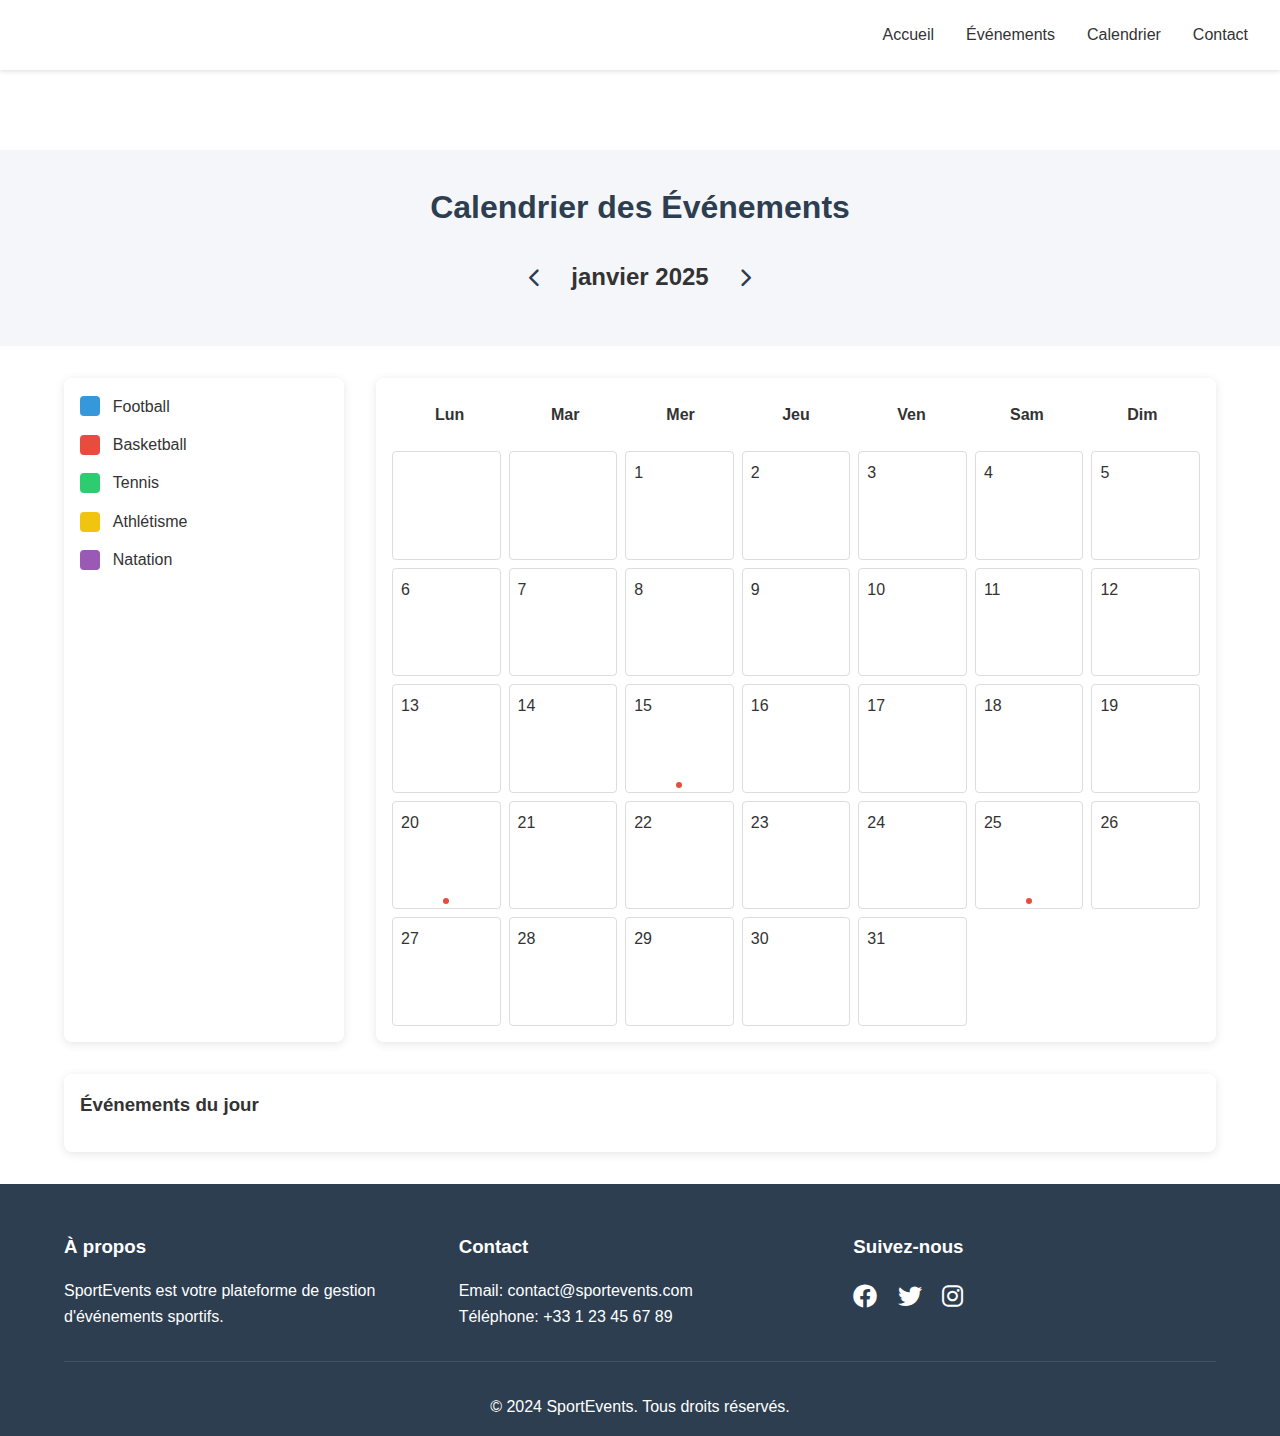
<file: calendrier.html>
<!DOCTYPE html>
<html lang="fr">
<head>
    <meta charset="UTF-8">
    <meta name="viewport" content="width=device-width, initial-scale=1.0">
    <title>Calendrier des Événements - SportEvents</title>
    <link rel="stylesheet" href="css/style.css">
    <link href="https://cdnjs.cloudflare.com/ajax/libs/font-awesome/6.0.0/css/all.min.css" rel="stylesheet">
</head>
<body>
    <header>
        <nav class="navbar">
            <div class="logo">
                <h1>SportEvents</h1>
            </div>
            <ul class="nav-links">
                <li><a href="index.html">Accueil</a></li>
                <li><a href="evenements.html">Événements</a></li>
                <li><a href="calendrier.html" class="active">Calendrier</a></li>
                <li><a href="#">Contact</a></li>
            </ul>
        </nav>
    </header>

    <main class="calendar-page">
        <div class="calendar-header">
            <h1>Calendrier des Événements</h1>
            <div class="calendar-controls">
                <button id="prevMonth" class="btn-calendar"><i class="fas fa-chevron-left"></i></button>
                <h2 id="currentMonth">Janvier 2025</h2>
                <button id="nextMonth" class="btn-calendar"><i class="fas fa-chevron-right"></i></button>
            </div>
        </div>

        <div class="calendar-container">
            <div class="calendar-legend">
                <div class="legend-item">
                    <span class="legend-color" style="background-color: #3498db;"></span>
                    <span>Football</span>
                </div>
                <div class="legend-item">
                    <span class="legend-color" style="background-color: #e74c3c;"></span>
                    <span>Basketball</span>
                </div>
                <div class="legend-item">
                    <span class="legend-color" style="background-color: #2ecc71;"></span>
                    <span>Tennis</span>
                </div>
                <div class="legend-item">
                    <span class="legend-color" style="background-color: #f1c40f;"></span>
                    <span>Athlétisme</span>
                </div>
                <div class="legend-item">
                    <span class="legend-color" style="background-color: #9b59b6;"></span>
                    <span>Natation</span>
                </div>
            </div>

            <div class="calendar">
                <div class="calendar-weekdays">
                    <div>Lun</div>
                    <div>Mar</div>
                    <div>Mer</div>
                    <div>Jeu</div>
                    <div>Ven</div>
                    <div>Sam</div>
                    <div>Dim</div>
                </div>
                <div class="calendar-days" id="calendarDays">
                    <!-- Les jours seront générés par JavaScript -->
                </div>
            </div>

            <div class="event-details" id="eventDetails">
                <h3>Événements du jour</h3>
                <div class="selected-date" id="selectedDate"></div>
                <div class="day-events" id="dayEvents">
                    <!-- Les événements seront affichés ici -->
                </div>
            </div>
        </div>
    </main>

    <footer>
        <div class="footer-content">
            <div class="footer-section">
                <h3>À propos</h3>
                <p>SportEvents est votre plateforme de gestion d'événements sportifs.</p>
            </div>
            <div class="footer-section">
                <h3>Contact</h3>
                <p>Email: contact@sportevents.com</p>
                <p>Téléphone: +33 1 23 45 67 89</p>
            </div>
            <div class="footer-section">
                <h3>Suivez-nous</h3>
                <div class="social-links">
                    <a href="#"><i class="fab fa-facebook"></i></a>
                    <a href="#"><i class="fab fa-twitter"></i></a>
                    <a href="#"><i class="fab fa-instagram"></i></a>
                </div>
            </div>
        </div>
        <div class="footer-bottom">
            <p>&copy; 2024 SportEvents. Tous droits réservés.</p>
        </div>
    </footer>

    <script src="js/calendar.js"></script>
</body>
</html>
</file>
<file: css/style.css>
/* Variables globales */
:root {
    --primary-color: #2c3e50;
    --secondary-color: #3498db;
    --accent-color: #e74c3c;
    --text-color: #333;
    --light-gray: #f5f6fa;
    --white: #ffffff;
}

/* Reset et styles de base */
* {
    margin: 0;
    padding: 0;
    box-sizing: border-box;
}

body {
    font-family: 'Arial', sans-serif;
    line-height: 1.6;
    color: var(--text-color);
}

/* Navigation */
.navbar {
    display: flex;
    justify-content: space-between;
    align-items: center;
    padding: 1rem 2rem;
    background-color: #fff;
    box-shadow: 0 2px 4px rgba(0,0,0,0.1);
}

.nav-links {
    display: flex;
    gap: 2rem;
    list-style: none;
    margin: 0;
    padding: 0;
}

.nav-links a {
    text-decoration: none;
    color: #333;
    font-weight: 500;
    transition: color 0.3s;
}

.nav-links a:hover {
    color: #007bff;
}

.logo h1 {
    color: var(--white);
    font-size: 1.5rem;
}

/* Hero Slider */
.hero-slider {
    position: relative;
    width: 100%;
    height: 500px;
    overflow: hidden;
}

.slide {
    position: absolute;
    top: 0;
    left: 0;
    width: 100%;
    height: 100%;
    opacity: 0;
    transition: opacity 0.5s ease-in-out;
    display: none;
}

.slide.active {
    opacity: 1;
    display: block;
}

.slide img {
    width: 100%;
    height: 100%;
    object-fit: cover;
}

.slide-content {
    position: absolute;
    bottom: 0;
    left: 0;
    right: 0;
    padding: 2rem;
    background: linear-gradient(transparent, rgba(0, 0, 0, 0.7));
    color: white;
}

.slide-content h2 {
    font-size: 2.5rem;
    margin-bottom: 1rem;
}

.slider-btn {
    position: absolute;
    top: 50%;
    transform: translateY(-50%);
    background: rgba(0, 0, 0, 0.5);
    color: white;
    padding: 1rem;
    border: none;
    cursor: pointer;
    z-index: 10;
}

.slider-btn.prev {
    left: 1rem;
}

.slider-btn.next {
    right: 1rem;
}

.slider-dots {
    position: absolute;
    bottom: 1rem;
    left: 50%;
    transform: translateX(-50%);
    display: flex;
    gap: 0.5rem;
}

.slider-dot {
    width: 10px;
    height: 10px;
    background: rgba(255, 255, 255, 0.5);
    border-radius: 50%;
    cursor: pointer;
}

.slider-dot.active {
    background: white;
}

/* Section Événements */
.events-section {
    padding: 4rem 5%;
}

.events-section h2 {
    text-align: center;
    margin-bottom: 2rem;
    color: var(--primary-color);
}

.events-grid {
    display: grid;
    grid-template-columns: repeat(auto-fit, minmax(300px, 1fr));
    gap: 2rem;
}

.event-card {
    background: var(--white);
    border-radius: 8px;
    overflow: hidden;
    box-shadow: 0 2px 10px rgba(0, 0, 0, 0.1);
    transition: transform 0.3s;
}

.event-card:hover {
    transform: translateY(-5px);
}

.event-image img {
    width: 100%;
    height: 200px;
    object-fit: cover;
}

.event-info {
    padding: 1.5rem;
}

.event-info h3 {
    color: var(--primary-color);
    margin-bottom: 1rem;
}

.event-date,
.event-location {
    color: #666;
    margin-bottom: 0.5rem;
}

.event-date i,
.event-location i {
    margin-right: 0.5rem;
    color: var(--secondary-color);
}

/* Events Page Specific Styles */
.events-page {
    padding-top: 80px;
    min-height: calc(100vh - 80px);
}

.events-header {
    background-color: var(--light-gray);
    padding: 2rem 5%;
    text-align: center;
}

.events-header h1 {
    color: var(--primary-color);
    margin-bottom: 1.5rem;
}

.search-bar {
    position: relative;
    max-width: 600px;
    margin: 0 auto 2rem;
}

.search-bar input {
    width: 100%;
    padding: 1rem 1rem 1rem 3rem;
    border: 2px solid transparent;
    border-radius: 50px;
    font-size: 1rem;
    background-color: var(--white);
    transition: all 0.3s;
}

.search-bar input:focus {
    outline: none;
    border-color: var(--secondary-color);
    box-shadow: 0 0 0 3px rgba(52, 152, 219, 0.2);
}

.search-bar i {
    position: absolute;
    left: 1rem;
    top: 50%;
    transform: translateY(-50%);
    color: #666;
}

.filters-container {
    max-width: 800px;
    margin: 0 auto;
    padding: 1rem;
}

.filter-buttons {
    display: flex;
    flex-wrap: wrap;
    gap: 0.5rem;
    justify-content: center;
    margin-bottom: 2rem;
}

.filter-btn {
    padding: 0.8rem 1.5rem;
    border: none;
    border-radius: 25px;
    background-color: var(--white);
    color: var(--primary-color);
    cursor: pointer;
    transition: all 0.3s;
    font-weight: 500;
}

.filter-btn:hover {
    background-color: var(--secondary-color);
    color: var(--white);
}

.filter-btn.active {
    background-color: var(--secondary-color);
    color: var(--white);
    box-shadow: 0 4px 10px rgba(52, 152, 219, 0.2);
}

.price-filter {
    background-color: var(--white);
    padding: 1.5rem;
    border-radius: 8px;
    box-shadow: 0 2px 10px rgba(0, 0, 0, 0.1);
    margin: 0 auto 2rem;
    max-width: 400px;
}

.price-filter label {
    display: block;
    margin-bottom: 1rem;
    color: var(--primary-color);
    font-weight: 500;
}

.events-grid {
    padding: 2rem 5%;
    display: grid;
    grid-template-columns: repeat(auto-fill, minmax(300px, 1fr));
    gap: 2rem;
}

.event-card {
    background: var(--white);
    border-radius: 8px;
    overflow: hidden;
    box-shadow: 0 2px 10px rgba(0, 0, 0, 0.1);
    transition: all 0.3s ease;
}

.event-card:hover {
    transform: translateY(-5px);
    box-shadow: 0 4px 15px rgba(0, 0, 0, 0.2);
}

.no-results {
    display: none;
    text-align: center;
    padding: 2rem;
    background-color: var(--white);
    border-radius: 8px;
    margin: 2rem 5%;
}

.no-results p {
    color: #666;
    font-size: 1.1rem;
}

/* Event Search and Filters */
.search-filters {
    background: #fff;
    padding: 20px;
    border-radius: 8px;
    box-shadow: 0 2px 4px rgba(0,0,0,0.1);
    margin-bottom: 30px;
}

.search-form {
    display: flex;
    flex-direction: column;
    gap: 20px;
}

.search-row {
    display: flex;
    gap: 20px;
    flex-wrap: wrap;
}

.search-group {
    flex: 1;
    min-width: 250px;
}

.search-group label {
    display: block;
    margin-bottom: 8px;
    font-weight: 500;
}

.search-group input[type="text"],
.search-group input[type="number"],
.search-group select {
    width: 100%;
    padding: 8px 12px;
    border: 1px solid #ddd;
    border-radius: 4px;
    font-size: 14px;
}

.price-inputs {
    display: flex;
    align-items: center;
    gap: 10px;
    margin-top: 10px;
}

.price-inputs input {
    width: 100px;
}

.search-actions {
    display: flex;
    gap: 10px;
    justify-content: flex-end;
}

.checkbox-label {
    display: flex;
    align-items: center;
    gap: 8px;
    cursor: pointer;
}

/* Event Cards Updates */
.event-status {
    position: absolute;
    top: 10px;
    right: 10px;
    background: rgba(255, 0, 0, 0.8);
    color: white;
    padding: 5px 10px;
    border-radius: 4px;
    font-weight: bold;
}

.event-participants {
    margin: 10px 0;
    color: #666;
}

.waitlist-count {
    color: #ff6b6b;
    font-size: 0.9em;
    margin-left: 5px;
}

.register-btn[disabled] {
    background-color: #ccc;
    cursor: not-allowed;
}

.no-results {
    text-align: center;
    padding: 40px;
    background: #f8f9fa;
    border-radius: 8px;
    margin: 20px 0;
}

/* Flatpickr customization */
.flatpickr-calendar {
    box-shadow: 0 2px 4px rgba(0,0,0,0.1);
}

/* noUiSlider customization */
.noUi-connect {
    background: #007bff;
}

.noUi-handle {
    border-radius: 50%;
    background: #fff;
    box-shadow: 0 1px 3px rgba(0,0,0,0.2);
}

.noUi-handle:before,
.noUi-handle:after {
    display: none;
}

@media (max-width: 768px) {
    .search-bar {
        width: 90%;
    }

    .filter-buttons {
        flex-direction: column;
    }

    .filter-btn {
        width: 100%;
    }

    .price-filter {
        margin: 1rem;
    }

    .events-grid {
        grid-template-columns: 1fr;
    }
}

@media (max-width: 1024px) {
    .calendar-container {
        grid-template-columns: 1fr;
    }

    .calendar-legend {
        display: flex;
        flex-wrap: wrap;
        gap: 1rem;
        justify-content: center;
    }

    .legend-item {
        margin-bottom: 0;
    }
}

@media (max-width: 768px) {
    .calendar-weekdays div {
        font-size: 0.8rem;
    }

    .calendar-day {
        font-size: 0.8rem;
    }
}

@media (max-width: 768px) {
    .slide-content h2 {
        font-size: 2rem;
    }

    .slider-btn {
        padding: 0.8rem;
        font-size: 1.2rem;
        width: 40px;
        height: 40px;
    }
}

/* Calendar Page Styles */
.calendar-page {
    padding-top: 80px;
}

.calendar-header {
    background-color: var(--light-gray);
    padding: 2rem 5%;
    text-align: center;
}

.calendar-header h1 {
    color: var(--primary-color);
    margin-bottom: 1.5rem;
}

.calendar-controls {
    display: flex;
    justify-content: center;
    align-items: center;
    gap: 1rem;
    margin: 1rem 0;
}

.btn-calendar {
    background: none;
    border: none;
    font-size: 1.2rem;
    color: var(--primary-color);
    cursor: pointer;
    padding: 0.5rem;
    border-radius: 50%;
    width: 40px;
    height: 40px;
    display: flex;
    align-items: center;
    justify-content: center;
    transition: background-color 0.3s;
}

.btn-calendar:hover {
    background-color: rgba(0, 0, 0, 0.1);
}

.calendar-container {
    padding: 2rem 5%;
    display: grid;
    grid-template-columns: 1fr 3fr;
    gap: 2rem;
}

.calendar-legend {
    background-color: var(--white);
    padding: 1rem;
    border-radius: 8px;
    box-shadow: 0 2px 10px rgba(0, 0, 0, 0.1);
}

.legend-item {
    display: flex;
    align-items: center;
    margin-bottom: 0.8rem;
}

.legend-color {
    width: 20px;
    height: 20px;
    border-radius: 4px;
    margin-right: 0.8rem;
}

.calendar {
    background-color: var(--white);
    padding: 1rem;
    border-radius: 8px;
    box-shadow: 0 2px 10px rgba(0, 0, 0, 0.1);
}

.calendar-weekdays {
    display: grid;
    grid-template-columns: repeat(7, 1fr);
    text-align: center;
    font-weight: bold;
    margin-bottom: 1rem;
}

.calendar-weekdays div {
    padding: 0.5rem;
}

.calendar-days {
    display: grid;
    grid-template-columns: repeat(7, 1fr);
    gap: 0.5rem;
}

.calendar-day {
    aspect-ratio: 1;
    padding: 0.5rem;
    border: 1px solid #ddd;
    border-radius: 4px;
    cursor: pointer;
    transition: all 0.3s;
    position: relative;
}

.calendar-day:hover {
    background-color: var(--light-gray);
}

.calendar-day.active {
    background-color: var(--secondary-color);
    color: var(--white);
}

.calendar-day.has-event::after {
    content: '';
    position: absolute;
    bottom: 4px;
    left: 50%;
    transform: translateX(-50%);
    width: 6px;
    height: 6px;
    border-radius: 50%;
    background-color: var(--accent-color);
}

.event-details {
    background-color: var(--white);
    padding: 1rem;
    border-radius: 8px;
    box-shadow: 0 2px 10px rgba(0, 0, 0, 0.1);
    grid-column: 1 / -1;
}

.selected-date {
    font-weight: bold;
    margin: 1rem 0;
    color: var(--primary-color);
}

.day-events {
    display: flex;
    flex-direction: column;
    gap: 1rem;
}

.day-event {
    padding: 1rem;
    border-radius: 4px;
    color: var(--white);
    display: flex;
    justify-content: space-between;
    align-items: center;
}

.day-event.football { background-color: #3498db; }
.day-event.basketball { background-color: #e74c3c; }
.day-event.tennis { background-color: #2ecc71; }
.day-event.athletisme { background-color: #f1c40f; }
.day-event.natation { background-color: #9b59b6; }

/* Authentication Pages */
.auth-page {
    min-height: calc(100vh - 80px);
    display: flex;
    align-items: center;
    justify-content: center;
    padding: 2rem;
    background-color: var(--light-gray);
}

.auth-container {
    background: var(--white);
    padding: 2rem;
    border-radius: 8px;
    box-shadow: 0 2px 10px rgba(0, 0, 0, 0.1);
    width: 100%;
    max-width: 400px;
}

.auth-container h2 {
    text-align: center;
    color: var(--primary-color);
    margin-bottom: 1.5rem;
}

.auth-form .form-group {
    margin-bottom: 1rem;
}

.auth-form label {
    display: block;
    margin-bottom: 0.5rem;
    color: var(--primary-color);
}

.auth-form input {
    width: 100%;
    padding: 0.8rem;
    border: 1px solid #ddd;
    border-radius: 4px;
    font-size: 1rem;
}

.auth-form input:focus {
    outline: none;
    border-color: var(--secondary-color);
    box-shadow: 0 0 0 2px rgba(52, 152, 219, 0.2);
}

.auth-link {
    text-align: center;
    margin-top: 1rem;
}

.auth-link a {
    color: var(--secondary-color);
    text-decoration: none;
}

.auth-link a:hover {
    text-decoration: underline;
}

.alert {
    padding: 1rem;
    border-radius: 4px;
    margin-bottom: 1rem;
}

.alert-error {
    background-color: #fee2e2;
    color: #dc2626;
    border: 1px solid #fecaca;
}

.alert-success {
    background-color: #dcfce7;
    color: #16a34a;
    border: 1px solid #bbf7d0;
}

/* Profile Page */
.profile-page {
    padding: 2rem 5%;
    background-color: var(--light-gray);
    min-height: calc(100vh - 80px);
}

.profile-container {
    max-width: 1200px;
    margin: 0 auto;
}

.profile-header {
    background: var(--white);
    padding: 2rem;
    border-radius: 8px;
    box-shadow: 0 2px 10px rgba(0, 0, 0, 0.1);
    display: flex;
    align-items: center;
    gap: 2rem;
    margin-bottom: 2rem;
}

.profile-avatar {
    width: 150px;
    height: 150px;
    border-radius: 50%;
    overflow: hidden;
}

.profile-avatar img {
    width: 100%;
    height: 100%;
    object-fit: cover;
}

.profile-info {
    flex: 1;
}

.profile-info h1 {
    color: var(--primary-color);
    margin-bottom: 1rem;
}

.profile-stats {
    display: flex;
    gap: 2rem;
}

.stat {
    display: flex;
    align-items: center;
    gap: 0.5rem;
}

.stat i {
    color: var(--secondary-color);
}

.profile-section {
    background: var(--white);
    padding: 2rem;
    border-radius: 8px;
    box-shadow: 0 2px 10px rgba(0, 0, 0, 0.1);
    margin-bottom: 2rem;
}

.profile-section h2 {
    color: var(--primary-color);
    margin-bottom: 1.5rem;
    border-bottom: 2px solid var(--light-gray);
    padding-bottom: 0.5rem;
}

.profile-details {
    display: grid;
    grid-template-columns: repeat(auto-fit, minmax(250px, 1fr));
    gap: 1rem;
    margin-top: 1.5rem;
}

.detail {
    display: flex;
    align-items: center;
    gap: 0.5rem;
}

.detail i {
    color: var(--secondary-color);
}

.rating-card {
    background: var(--light-gray);
    padding: 1rem;
    border-radius: 8px;
    margin-bottom: 1rem;
}

.rating-header {
    display: flex;
    align-items: center;
    gap: 1rem;
    margin-bottom: 0.5rem;
}

.rating-header img {
    width: 40px;
    height: 40px;
    border-radius: 50%;
}

.stars {
    color: #fbbf24;
}

.stars .active {
    color: #f59e0b;
}

.rating-date {
    color: #666;
    font-size: 0.9rem;
}

.no-events,
.no-ratings {
    text-align: center;
    color: #666;
    padding: 2rem;
}

@media (max-width: 768px) {
    .profile-header {
        flex-direction: column;
        text-align: center;
    }

    .profile-stats {
        justify-content: center;
        flex-wrap: wrap;
    }

    .profile-details {
        grid-template-columns: 1fr;
    }
}

/* Edit Profile Page */
.edit-profile-page {
    padding: 2rem 5%;
    background-color: var(--light-gray);
    min-height: calc(100vh - 80px);
}

.edit-profile-container {
    max-width: 800px;
    margin: 0 auto;
    background: var(--white);
    padding: 2rem;
    border-radius: 8px;
    box-shadow: 0 2px 10px rgba(0, 0, 0, 0.1);
}

.edit-profile-container h2 {
    color: var(--primary-color);
    margin-bottom: 1.5rem;
    text-align: center;
}

.edit-profile-form .form-group {
    margin-bottom: 1.5rem;
}

.edit-profile-form label {
    display: block;
    margin-bottom: 0.5rem;
    color: var(--primary-color);
    font-weight: 500;
}

.edit-profile-form input[type="text"],
.edit-profile-form input[type="email"],
.edit-profile-form textarea {
    width: 100%;
    padding: 0.8rem;
    border: 1px solid #ddd;
    border-radius: 4px;
    font-size: 1rem;
}

.edit-profile-form textarea {
    resize: vertical;
    min-height: 100px;
}

.edit-profile-form input[type="file"] {
    border: 1px dashed #ddd;
    padding: 1rem;
    border-radius: 4px;
    width: 100%;
}

.current-avatar {
    width: 100px;
    height: 100px;
    border-radius: 50%;
    overflow: hidden;
    margin: 0 auto 1rem;
}

.current-avatar img {
    width: 100%;
    height: 100%;
    object-fit: cover;
}

.form-actions {
    display: flex;
    gap: 1rem;
    justify-content: center;
    margin-top: 2rem;
}

.form-actions .btn-secondary {
    background-color: #666;
    color: var(--white);
}

.form-actions .btn-secondary:hover {
    background-color: #555;
}

small {
    display: block;
    color: #666;
    margin-top: 0.25rem;
    font-size: 0.875rem;
}

@media (max-width: 768px) {
    .edit-profile-container {
        padding: 1rem;
    }

    .form-actions {
        flex-direction: column;
    }

    .form-actions button,
    .form-actions a {
        width: 100%;
        text-align: center;
    }
}

/* Footer */
footer {
    background-color: var(--primary-color);
    color: var(--white);
    padding: 3rem 5% 1rem;
}

.footer-content {
    display: grid;
    grid-template-columns: repeat(auto-fit, minmax(250px, 1fr));
    gap: 2rem;
    margin-bottom: 2rem;
}

.footer-section h3 {
    margin-bottom: 1rem;
}

.social-links a {
    color: var(--white);
    margin-right: 1rem;
    font-size: 1.5rem;
    text-decoration: none;
}

.social-links a:hover {
    color: var(--secondary-color);
}

.footer-bottom {
    text-align: center;
    padding-top: 2rem;
    border-top: 1px solid rgba(255, 255, 255, 0.1);
}

/* Media Queries */
@media (max-width: 768px) {
    .navbar {
        flex-direction: column;
        padding: 1rem;
    }

    .nav-links {
        margin-top: 1rem;
    }

    .hero h1 {
        font-size: 2rem;
    }

    .hero p {
        font-size: 1.2rem;
    }

    .filters {
        flex-direction: column;
        align-items: center;
    }
    
    .filters select {
        width: 100%;
        max-width: 300px;
    }
}

/* Boutons */
.btn-primary {
    background-color: var(--secondary-color);
    color: var(--white);
    padding: 0.8rem 1.5rem;
    border: none;
    border-radius: 4px;
    cursor: pointer;
    transition: background-color 0.3s;
    width: 100%;
    margin-top: 1rem;
    text-decoration: none;
    display: inline-block;
    text-align: center;
}

.btn-primary:hover {
    background-color: #2980b9;
}

.btn-secondary {
    background-color: transparent;
    color: var(--secondary-color);
    padding: 0.8rem 1.5rem;
    border: 2px solid var(--secondary-color);
    border-radius: 4px;
    cursor: pointer;
    transition: all 0.3s;
    text-decoration: none;
    display: inline-block;
}

.btn-secondary:hover {
    background-color: var(--secondary-color);
    color: var(--white);
}

.view-all-events {
    text-align: center;
    margin-top: 2rem;
}

/* Styles pour l'icône de profil et le menu déroulant */
.auth-section {
    position: relative;
    margin-left: auto;
}

.profile-icon {
    cursor: pointer;
    padding: 8px;
    display: flex;
    align-items: center;
}

.profile-icon i {
    font-size: 24px;
    color: #333;
}

.profile-menu {
    display: none;
    position: absolute;
    top: 100%;
    right: 0;
    background: white;
    min-width: 200px;
    border-radius: 8px;
    box-shadow: 0 2px 10px rgba(0,0,0,0.1);
    z-index: 1000;
    margin-top: 8px;
}

.profile-menu.show {
    display: block;
}

.profile-menu a {
    display: flex;
    align-items: center;
    padding: 12px 20px;
    text-decoration: none;
    color: #333;
    transition: background-color 0.3s;
}

.profile-menu a:hover {
    background-color: #f5f5f5;
}

.profile-menu a i {
    margin-right: 10px;
    font-size: 16px;
}

/* Animation pour le menu */
@keyframes menuFadeIn {
    from {
        opacity: 0;
        transform: translateY(-10px);
    }
    to {
        opacity: 1;
        transform: translateY(0);
    }
}

.profile-menu.show {
    display: block;
    animation: menuFadeIn 0.2s ease-out;
}
</file>
